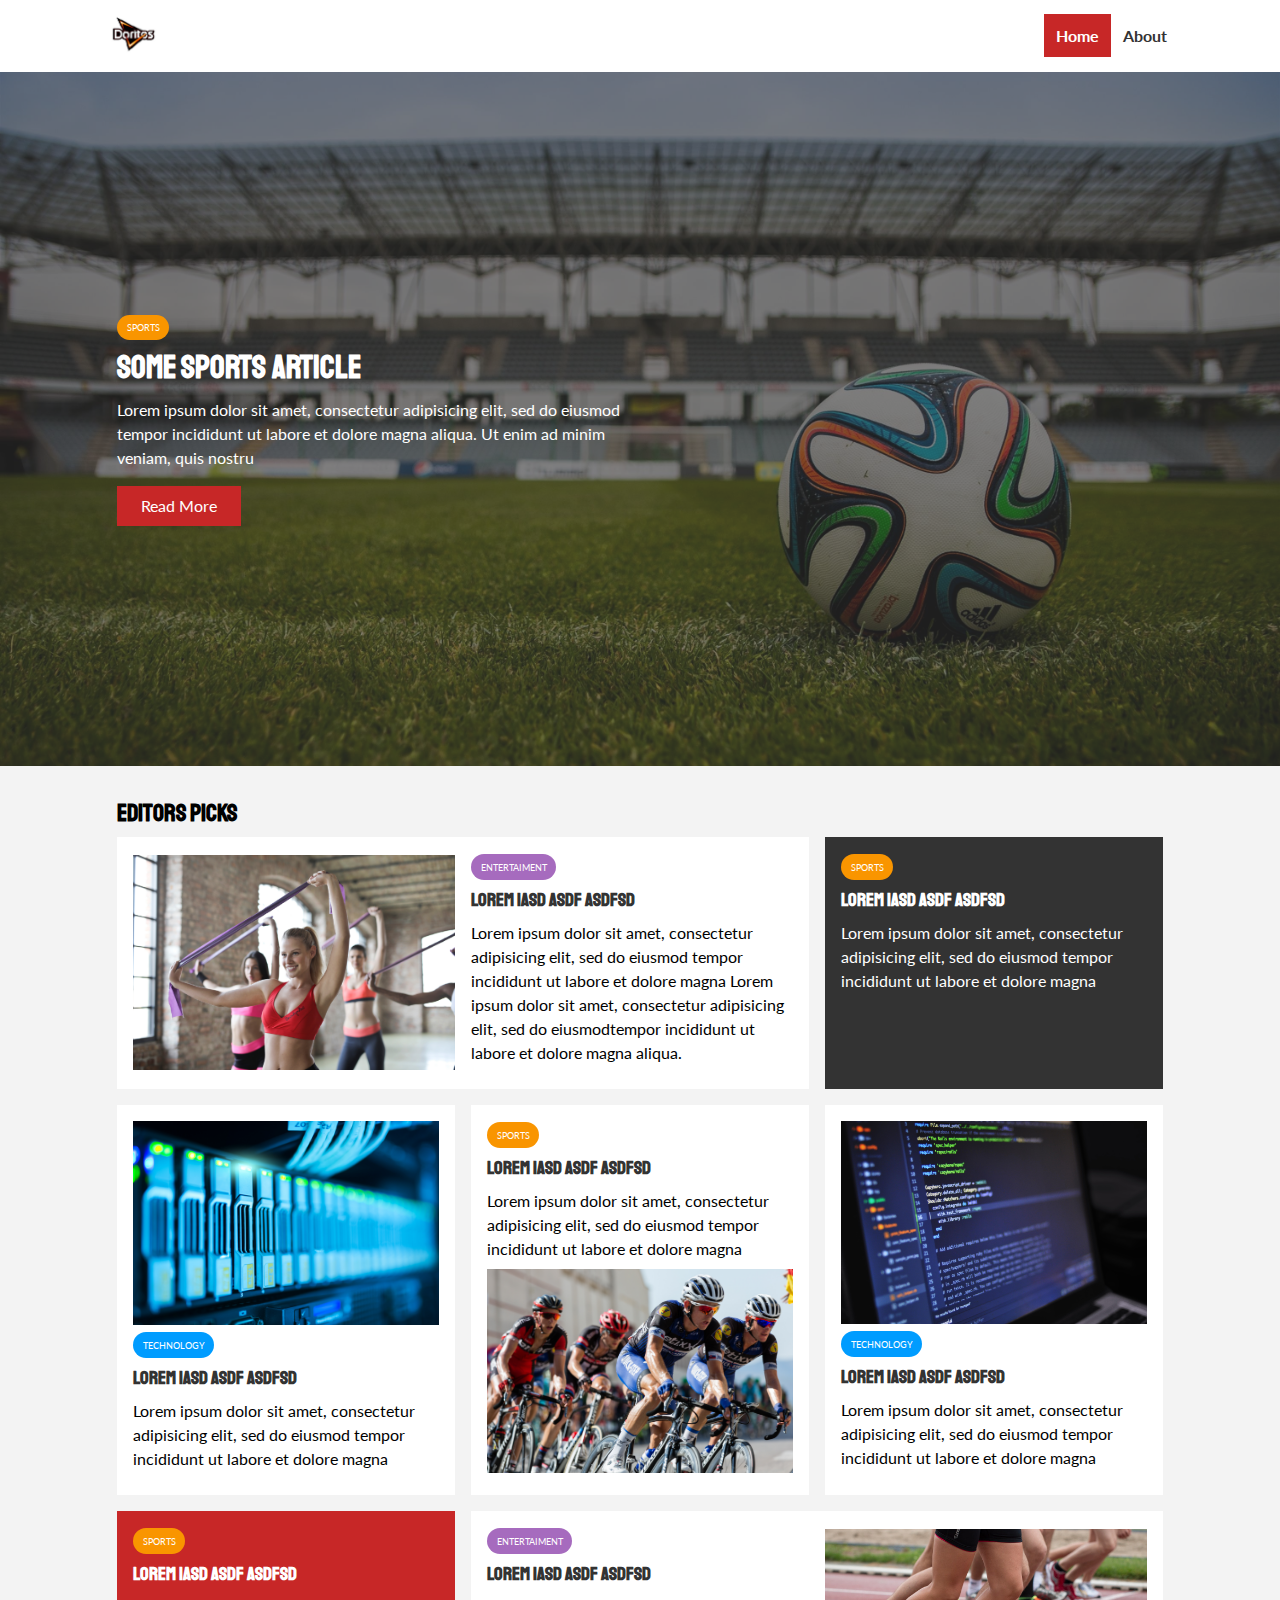
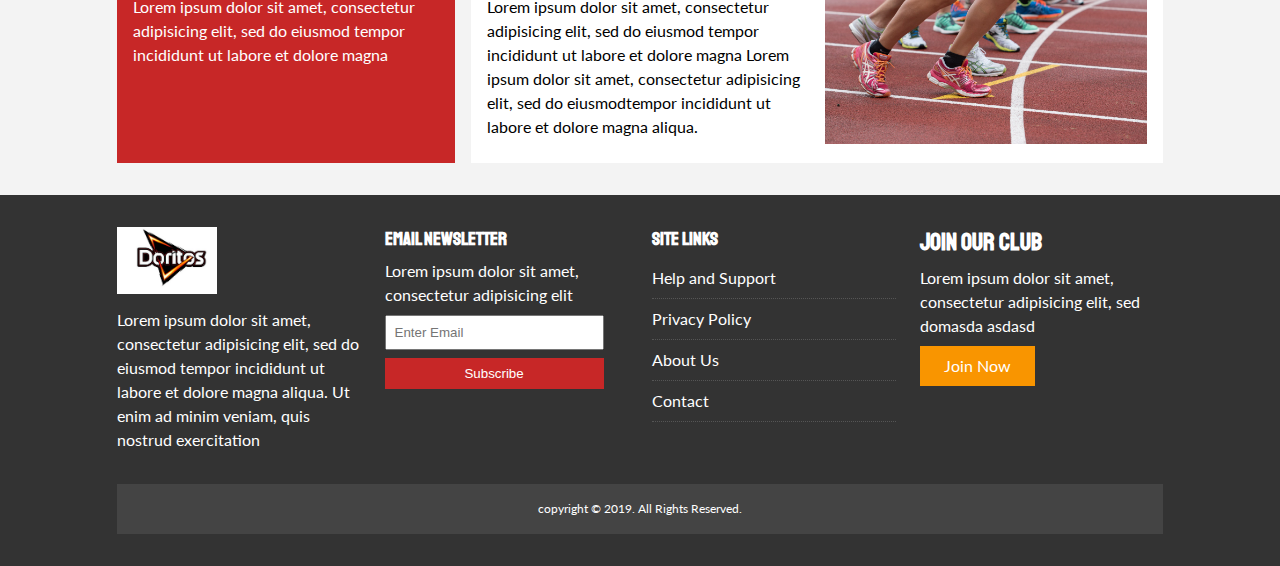
<file: index.html>
<!DOCTYPE html>
<html lang="en">
<head>
	<meta charset="utf-8">
	<meta name="viewport" content="width=device-width, initial-scale=1.0">
	<meta http-equiv="X-UA-Compatible" content="ie=edge">
	<link rel="stylesheet" href="https://use.fontawesome.com/releases/v5.6.3/css/all.css" integrity="sha384-UHRtZLI+pbxtHCWp1t77Bi1L4ZtiqrqD80Kn4Z8NTSRyMA2Fd33n5dQ8lWUE00s/" crossorigin="anonymous">
	<link href="https://fonts.googleapis.com/css?family=Lato|Staatliches&display=swap" rel="stylesheet">
	<link rel="stylesheet" type="text/css" href="css/style.css">
	<link rel="stylesheet" type="text/css" media="screen and (max-width: 768px)" href="css/mobile.css">
	<link rel="shortcut icon" type="image/x-icon" href="favicon.ico">
	<title>News Grid | Latest News</title>
	<style>
	</style>
</head>
<body>
	<nav id="main-nav">
		<div class="container">
			<img src="img/logo.png" alt="NewsGrid" class="logo">
			<div class="social">
				<a href="https://facebook.com" target="_blank"><i class="fab fa-facebook fa-2x"></i></a>
				<a href="https://twitter.com" target="_blank"><i class="fab fa-twitter fa-2x"></i></a>
				<a href="https://instagram.com" target="_blank"><i class="fab fa-instagram fa-2x"></i></a>
				<a href="https://youtube.com" target="_blank"><i class="fab fa-youtube fa-2x"></i></a>
			</div>
			<ul>
				<li><a class="current" href="index.html">Home</a></li>
				<li><a href="about.html">About</a></li>
			</ul>
		</div>
	</nav>

	<!-- showcase -->
	<header id="showcase">
		<div class="container">
			<div class="showcase-container">
				<div class="showcase-content">
					<div class="category category-sports">Sports</div>
					<h1>Some Sports Article</h1>
					<p>Lorem ipsum dolor sit amet, consectetur adipisicing elit, sed do eiusmod
					tempor incididunt ut labore et dolore magna aliqua. Ut enim ad minim veniam,
					quis nostru</p>
					<a href="article.html" class="btn btn-primary">Read More</a>
				</div>
			</div>
		</div>
	</header>

	<!-- home articles -->
	<section id="home-articles" class="py-2">
		<div class="container">
			<h2>Editors picks</h2>
			<div class="articles-container">
				<article class="card">
					<img src="img/articles/ent1.jpg" alt="">
					<div>
						<div class="category category-ent">Entertaiment</div>
						<h3>
							<a href="article.html">lorem iasd asdf asdfsd</a>
						</h3>
						<p>Lorem ipsum dolor sit amet, consectetur adipisicing elit, sed do eiusmod
						tempor incididunt ut labore et dolore magna Lorem ipsum dolor sit amet, consectetur adipisicing elit, sed do eiusmodtempor incididunt ut labore et dolore magna aliqua. 
						</p>
					</div>
				</article>
				<article class="card bg-dark">
						<div class="category category-sports">Sports</div>
						<h3>
							<a href="article.html">lorem iasd asdf asdfsd</a>
						</h3>
						<p>Lorem ipsum dolor sit amet, consectetur adipisicing elit, sed do eiusmod
						tempor incididunt ut labore et dolore magna</p>
				</article>
				<article class="card">
						<img src="img/articles/tech1.jpg" alt="">
						<div class="category category-tech">Technology</div>
						<h3>
							<a href="article.html">lorem iasd asdf asdfsd</a>
						</h3>
						<p>Lorem ipsum dolor sit amet, consectetur adipisicing elit, sed do eiusmod
						tempor incididunt ut labore et dolore magna</p>
				</article>
				<article class="card">
						<div class="category category-sports">Sports</div>
						<h3>
							<a href="article.html">lorem iasd asdf asdfsd</a>
						</h3>
						<p>Lorem ipsum dolor sit amet, consectetur adipisicing elit, sed do eiusmod
						tempor incididunt ut labore et dolore magna</p>
						<img src="img/articles/sports1.jpg" alt="">
				</article>
				<article class="card">
						<img src="img/articles/tech2.jpg" alt="">
						<div class="category category-tech">Technology</div>
						<h3>
							<a href="article.html">lorem iasd asdf asdfsd</a>
						</h3>
						<p>Lorem ipsum dolor sit amet, consectetur adipisicing elit, sed do eiusmod
						tempor incididunt ut labore et dolore magna</p>
				</article>
				<article class="card bg-primary">
						<div class="category category-sports">Sports</div>
						<h3>
							<a href="article.html">lorem iasd asdf asdfsd</a>
						</h3>
						<p>Lorem ipsum dolor sit amet, consectetur adipisicing elit, sed do eiusmod
						tempor incididunt ut labore et dolore magna</p>
				</article>
				<article class="card">
					<div>
						<div class="category category-ent">Entertaiment</div>
						<h3>
							<a href="article.html">lorem iasd asdf asdfsd</a>
						</h3>
						<p>Lorem ipsum dolor sit amet, consectetur adipisicing elit, sed do eiusmod
						tempor incididunt ut labore et dolore magna Lorem ipsum dolor sit amet, consectetur adipisicing elit, sed do eiusmodtempor incididunt ut labore et dolore magna aliqua. 
						</p>
					</div>
					<img src="img/articles/ent2.jpg" alt="">
				</article>
			</div>
		</div>
	</section>
	
	<!-- footer -->
	<footer id="main-footer" class="py-2">
		<div class="container footer-container">
			<div>
				<img src="img/logo.png" alt="NewsGrid">
				<p>Lorem ipsum dolor sit amet, consectetur adipisicing elit, sed do eiusmod
				tempor incididunt ut labore et dolore magna aliqua. Ut enim ad minim veniam,
				quis nostrud exercitation</p>
			</div>
			<div>
				<h3>Email Newsletter</h3>
				<p>Lorem ipsum dolor sit amet, consectetur adipisicing elit</p>
				<form name="contact" method="POST" data-netlify="true" >
					<input type="email" name="email" placeholder="Enter Email">
					<input type="submit" value="Subscribe" class="btn btn-primary">
				</form>
			</div>
			<div>
			<h3>Site links</h3>
				<ul class= list>
					<li><a href="">Help and Support</a></li>
					<li><a href="">Privacy Policy</a></li>
					<li><a href="">About Us</a></li>
					<li><a href="">Contact</a></li>
				</ul>
			</div>
			<div>
				<h2>join our Club</h2>
				<p>Lorem ipsum dolor sit amet, consectetur adipisicing elit, sed domasda
				asdasd</p>
				<a href="" class="btn btn-secondary">Join Now</a>
			</div>
			<div>
				<p>copyright &copy; 2019. All Rights Reserved.</p>
			</div>
			
		</div>
	</footer>
</body>
</html>
</file>
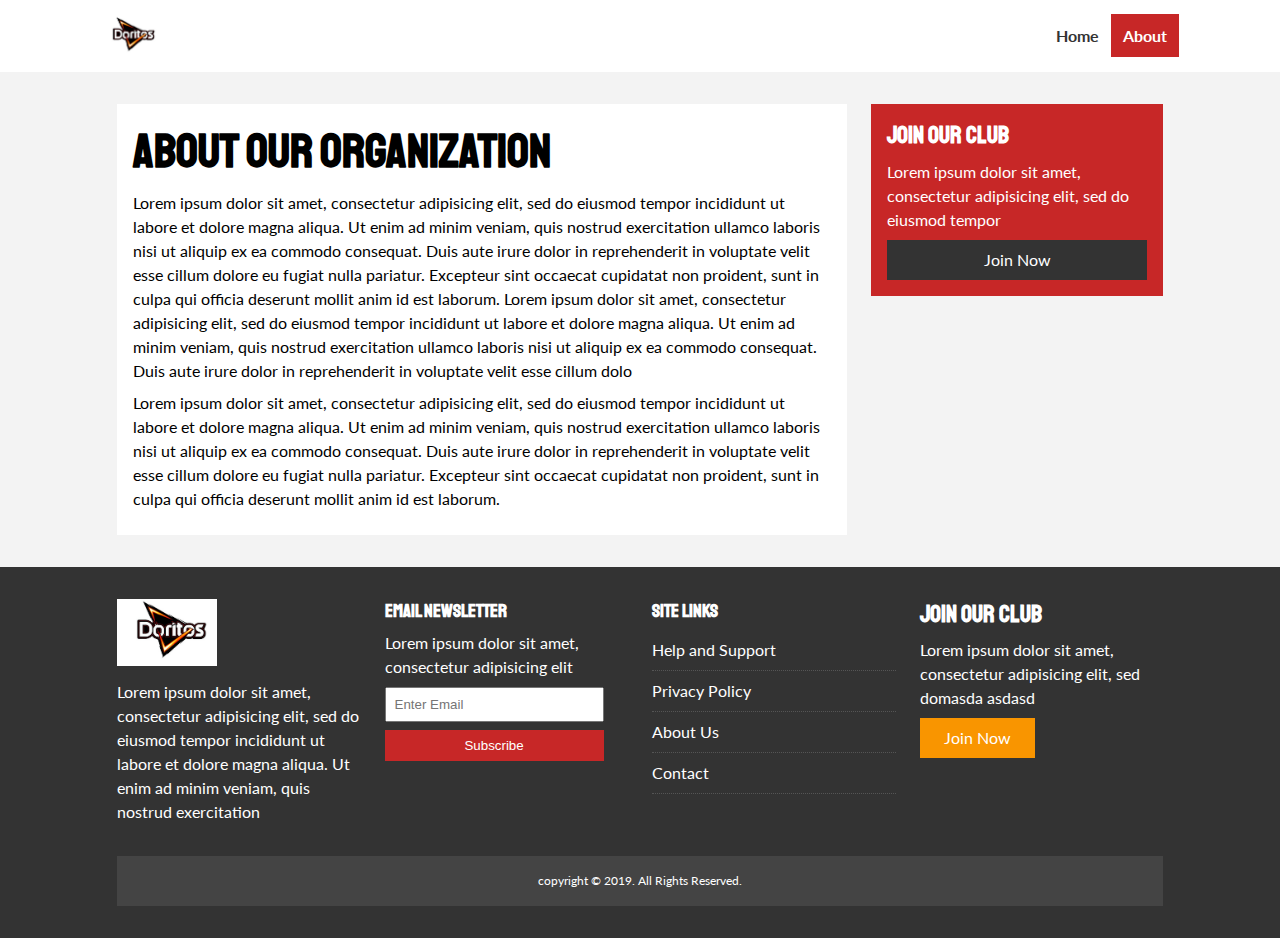
<file: about.html>
<!DOCTYPE html>
<html lang="en">
<head>
	<meta charset="utf-8">
	<meta name="viewport" content="width=device-width, initial-scale=1.0">
	<meta http-equiv="X-UA-Compatible" content="ie=edge">
	<link rel="stylesheet" href="https://use.fontawesome.com/releases/v5.6.3/css/all.css" integrity="sha384-UHRtZLI+pbxtHCWp1t77Bi1L4ZtiqrqD80Kn4Z8NTSRyMA2Fd33n5dQ8lWUE00s/" crossorigin="anonymous">
	<link href="https://fonts.googleapis.com/css?family=Lato|Staatliches&display=swap" rel="stylesheet">
	<link rel="stylesheet" type="text/css" href="css/style.css">
	<link rel="stylesheet" type="text/css" media="screen and (max-width: 768px)" href="css/mobile.css">
	<link rel="shortcut icon" type="image/x-icon" href="favicon.ico">
	<title>News Grid | About</title>
	<style>
	</style>
</head>
<body>
	<nav id="main-nav">
		<div class="container">
			<img src="img/logo.png" alt="NewsGrid" class="logo">
			<div class="social">
				<a href="https://facebook.com" target="_blank"><i class="fab fa-facebook fa-2x"></i></a>
				<a href="https://twitter.com" target="_blank"><i class="fab fa-twitter fa-2x"></i></a>
				<a href="https://instagram.com" target="_blank"><i class="fab fa-instagram fa-2x"></i></a>
				<a href="https://youtube.com" target="_blank"><i class="fab fa-youtube fa-2x"></i></a>
			</div>
			<ul>
				<li><a href="index.html">Home</a></li>
				<li><a class="current" href="about.html">About</a></li>
			</ul>
		</div>
	</nav>

	<section id="about">
		<div class="container">
			<div class="page-container">
				<article class="card">
					<h1 class="l-heading">About Our Organization</h1>
					<p>Lorem ipsum dolor sit amet, consectetur adipisicing elit, sed do eiusmod
					tempor incididunt ut labore et dolore magna aliqua. Ut enim ad minim veniam,
					quis nostrud exercitation ullamco laboris nisi ut aliquip ex ea commodo
					consequat. Duis aute irure dolor in reprehenderit in voluptate velit esse
					cillum dolore eu fugiat nulla pariatur. Excepteur sint occaecat cupidatat non
					proident, sunt in culpa qui officia deserunt mollit anim id est laborum. Lorem ipsum dolor sit amet, consectetur adipisicing elit, sed do eiusmod
					tempor incididunt ut labore et dolore magna aliqua. Ut enim ad minim veniam,
					quis nostrud exercitation ullamco laboris nisi ut aliquip ex ea commodo
					consequat. Duis aute irure dolor in reprehenderit in voluptate velit esse
					cillum dolo</p>
					<p>Lorem ipsum dolor sit amet, consectetur adipisicing elit, sed do eiusmod
					tempor incididunt ut labore et dolore magna aliqua. Ut enim ad minim veniam,
					quis nostrud exercitation ullamco laboris nisi ut aliquip ex ea commodo
					consequat. Duis aute irure dolor in reprehenderit in voluptate velit esse
					cillum dolore eu fugiat nulla pariatur. Excepteur sint occaecat cupidatat non
					proident, sunt in culpa qui officia deserunt mollit anim id est laborum.</p>
				</article>
				<aside class="card bg-primary">
					<h2>join our Club</h2>
					<p>Lorem ipsum dolor sit amet, consectetur adipisicing elit, sed do eiusmod
					tempor</p>	
					<a href="" class="btn btn-dark btn-block">Join Now</a>
				</aside>
			</div>
		</div>
	</section>
	
	<!-- footer -->
	<footer id="main-footer" class="py-2">
		<div class="container footer-container">
			<div>
				<img src="img/logo.png" alt="NewsGrid">
				<p>Lorem ipsum dolor sit amet, consectetur adipisicing elit, sed do eiusmod
				tempor incididunt ut labore et dolore magna aliqua. Ut enim ad minim veniam,
				quis nostrud exercitation</p>
			</div>
			<div>
				<h3>Email Newsletter</h3>
				<p>Lorem ipsum dolor sit amet, consectetur adipisicing elit</p>
				<form name="contact" method="POST" data-netlify="true" >
					<input type="email" name="email" placeholder="Enter Email">
					<input type="submit" value="Subscribe" class="btn btn-primary">
				</form>
			</div>
			<div>
			<h3>Site links</h3>
				<ul class= list>
					<li><a href="">Help and Support</a></li>
					<li><a href="">Privacy Policy</a></li>
					<li><a href="">About Us</a></li>
					<li><a href="">Contact</a></li>
				</ul>
			</div>
			<div>
				<h2>join our Club</h2>
				<p>Lorem ipsum dolor sit amet, consectetur adipisicing elit, sed domasda
				asdasd</p>
				<a href="" class="btn btn-secondary">Join Now</a>
			</div>
			<div>
				<p>copyright &copy; 2019. All Rights Reserved.</p>
			</div>
			
		</div>
	</footer>
</body>
</html>
</file>
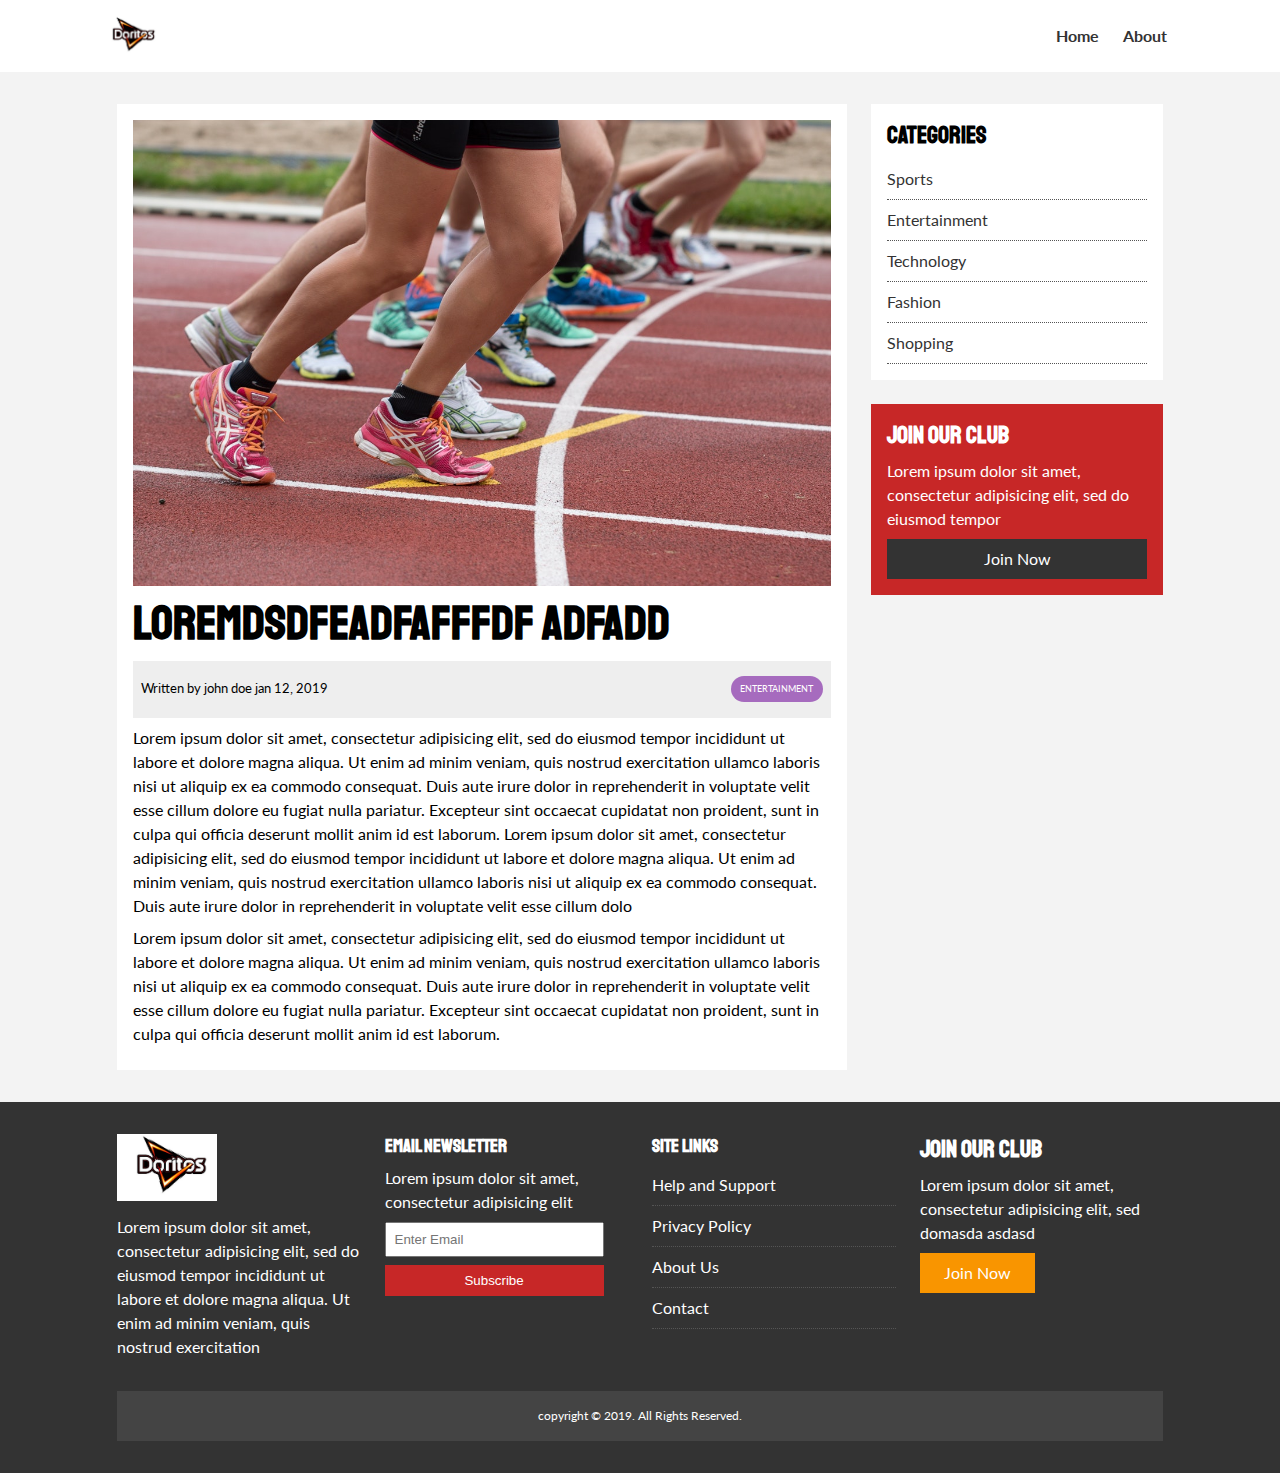
<file: article.html>
<!DOCTYPE html>
<html lang="en">
<head>
	<meta charset="utf-8">
	<meta name="viewport" content="width=device-width, initial-scale=1.0">
	<meta http-equiv="X-UA-Compatible" content="ie=edge">
	<link rel="stylesheet" href="https://use.fontawesome.com/releases/v5.6.3/css/all.css" integrity="sha384-UHRtZLI+pbxtHCWp1t77Bi1L4ZtiqrqD80Kn4Z8NTSRyMA2Fd33n5dQ8lWUE00s/" crossorigin="anonymous">
	<link href="https://fonts.googleapis.com/css?family=Lato|Staatliches&display=swap" rel="stylesheet">
	<link rel="stylesheet" type="text/css" href="css/style.css">
	<link rel="stylesheet" type="text/css" media="screen and (max-width: 768px)" href="css/mobile.css">
	<link rel="shortcut icon" type="image/x-icon" href="favicon.ico">
	<title>News Grid | Latest News</title>
	<style>
	</style>
</head>
<body>
	<nav id="main-nav">
		<div class="container">
			<img src="img/logo.png" alt="NewsGrid" class="logo">
			<div class="social">
				<a href="https://facebook.com" target="_blank"><i class="fab fa-facebook fa-2x"></i></a>
				<a href="https://twitter.com" target="_blank"><i class="fab fa-twitter fa-2x"></i></a>
				<a href="https://instagram.com" target="_blank"><i class="fab fa-instagram fa-2x"></i></a>
				<a href="https://youtube.com" target="_blank"><i class="fab fa-youtube fa-2x"></i></a>
			</div>
			<ul>
				<li><a href="index.html">Home</a></li>
				<li><a href="about.html">About</a></li>
			</ul>
		</div>
	</nav>

	<section id="article">
		<div class="container">
			<div class="page-container">
				<article class="card">
					<img src="img/articles/ent2.jpg">
					<h1 class="l-heading">loremdsdfeadfafffdf adfadd</h1>
					<div class="meta">
						<small>
							<i class="fas fa-user"></i> Written by john doe jan 12, 2019
						</small>
						<div class="category category-ent">Entertainment</div>
					</div>
					<p>Lorem ipsum dolor sit amet, consectetur adipisicing elit, sed do eiusmod
					tempor incididunt ut labore et dolore magna aliqua. Ut enim ad minim veniam,
					quis nostrud exercitation ullamco laboris nisi ut aliquip ex ea commodo
					consequat. Duis aute irure dolor in reprehenderit in voluptate velit esse
					cillum dolore eu fugiat nulla pariatur. Excepteur sint occaecat cupidatat non
					proident, sunt in culpa qui officia deserunt mollit anim id est laborum. Lorem ipsum dolor sit amet, consectetur adipisicing elit, sed do eiusmod
					tempor incididunt ut labore et dolore magna aliqua. Ut enim ad minim veniam,
					quis nostrud exercitation ullamco laboris nisi ut aliquip ex ea commodo
					consequat. Duis aute irure dolor in reprehenderit in voluptate velit esse
					cillum dolo</p>
					<p>Lorem ipsum dolor sit amet, consectetur adipisicing elit, sed do eiusmod
					tempor incididunt ut labore et dolore magna aliqua. Ut enim ad minim veniam,
					quis nostrud exercitation ullamco laboris nisi ut aliquip ex ea commodo
					consequat. Duis aute irure dolor in reprehenderit in voluptate velit esse
					cillum dolore eu fugiat nulla pariatur. Excepteur sint occaecat cupidatat non
					proident, sunt in culpa qui officia deserunt mollit anim id est laborum.</p>
				</article>

				<aside id="categories" class="card">
					<h2>categories</h2>
					<ul class="list">
						<li><a href=""><i class="fas fa-chevron-right"></i> Sports</a></li>
						<li><a href=""><i class="fas fa-chevron-right"></i> Entertainment</a></li>
						<li><a href=""><i class="fas fa-chevron-right"></i> Technology</a></li>
						<li><a href=""><i class="fas fa-chevron-right"></i> Fashion</a></li>
						<li><a href=""><i class="fas fa-chevron-right"></i> Shopping</a></li>
					</ul>
				</aside>
				<aside class="card bg-primary">
					<h2>join our Club</h2>
					<p>Lorem ipsum dolor sit amet, consectetur adipisicing elit, sed do eiusmod
					tempor</p>	
					<a href="" class="btn btn-dark btn-block">Join Now</a>
				</aside>
			</div>
		</div>
	</section>
	
	<!-- footer -->
	<footer id="main-footer" class="py-2">
		<div class="container footer-container">
			<div>
				<img src="img/logo.png" alt="NewsGrid">
				<p>Lorem ipsum dolor sit amet, consectetur adipisicing elit, sed do eiusmod
				tempor incididunt ut labore et dolore magna aliqua. Ut enim ad minim veniam,
				quis nostrud exercitation</p>
			</div>
			<div>
				<h3>Email Newsletter</h3>
				<p>Lorem ipsum dolor sit amet, consectetur adipisicing elit</p>
				<form name="contact" method="POST" data-netlify="true" >
					<input type="email" name="email" placeholder="Enter Email">
					<input type="submit" value="Subscribe" class="btn btn-primary">
				</form>
			</div>
			<div>
			<h3>Site links</h3>
				<ul class= list>
					<li><a href="">Help and Support</a></li>
					<li><a href="">Privacy Policy</a></li>
					<li><a href="">About Us</a></li>
					<li><a href="">Contact</a></li>
				</ul>
			</div>
			<div>
				<h2>join our Club</h2>
				<p>Lorem ipsum dolor sit amet, consectetur adipisicing elit, sed domasda
				asdasd</p>
				<a href="" class="btn btn-secondary">Join Now</a>
			</div>
			<div>
				<p>copyright &copy; 2019. All Rights Reserved.</p>
			</div>
			
		</div>
	</footer>
</body>
</html>
</file>
<file: css/style.css>
:root{
	--primary-color: #c72727;
	--secondary-color: #f99500;
	--light-color: #f3f3f3;
	--dark-color: #333;
	--max-width: 1110px;
}

.category{
	--sports-color: #f99500;
	--ent-color: #a66bbe;
	--tech-color: #009cff;
}

*{
	margin: 0;
	padding: 0;
	box-sizing: border-box;
}

body{
	font-family: 'Lato', sans-serif;
	line-height: 1.5;
	background: var(--light-color);
}

a{
	color: #333;
	text-decoration: none;
}

ul{
	list-style: none;
}

p{
	margin: 0.5rem 0;
}

img{
	width: 100%;
}

h1,h2,h3,h4,h5,h6{
	font-family: 'Staatliches', cursive;
	margin-bottom: .44rem;
	line-height: 1.3;
}

/*utility*/
.container{
	max-width: var(--max-width);
	margin: auto;
	padding: 0 2rem;
	overflow: hidden;
}

.category{
	display: inline-block;
	color: #fff;
	font-size: .55rem;
	text-transform: uppercase;
	padding: 0.4rem 0.6rem;
	border-radius: 15px;
	margin-bottom: 0.5rem;
}

.category-sports{ background: var(--sports-color) }
.category-ent{ background: var(--ent-color) }
.category-tech{ background: var(--tech-color) }

.btn{
	display: inline-block;
	border: none;
	background: var(--dark-color);
	color: #fff;
	padding: 0.5rem 1.5rem; 
}

.btn-light{
	background: var(--light-color);
}

.btn-primary{
	background: var(--primary-color);
}

.btn-secondary{
	background: var(--secondary-color);
}

.btn:hover{
	opacity: 0.9;
}

.btn-block{
	display: block;
	width: 100%;
	text-align: center;
}

.card{
	background: #fff;
	padding: 1rem;
}

.bg-dark{
	background: var(--dark-color);
	color: #fff;
}

.bg-primary{
	background: var(--primary-color);
	color: #fff;	
}
.bg-secondary{
	background: var(--secondary-color);
	color: #fff;	
}

.py-1{ padding: 1.5rem 0 }
.py-2{ padding: 2rem 0 }
.py-3{ padding: 3rem 0 }
.p-1{ padding: 1.5rem }
.p-2{ padding: 2rem }
.p-3{ padding: 3rem }

.l-heading{
	font-size: 3rem;	
}

.list li{
	padding: 0.5rem 0;
	border-bottom: #555 dotted 1px;
}

.list li a:hover{
	color: var(--primary-color) !important;
}

.page-container{
	display: grid;
	grid-template-columns: 5fr 2fr;
	margin: 2rem 0;
	grid-gap: 1.5rem;
}

.page-container > *:first-child{
	grid-row: 1/ span 3;
}

.bg-dark h1,
.bg-dark h2,
.bg-dark h3,
.bg-dark a,
.bg-primary h1,
.bg-primary h2,
.bg-primary h3,
.bg-primary a,
.bg-secondary h1,
.bg-secondary h2,
.bg-secondary h3,
.bg-secondary a{
	color: #fff;
}


/*navigation*/
#main-nav{
	background: #fff;
	position: sticky;
	top: 0;
	z-index: 2;
}

#main-nav .container{
	display: grid;
	grid-template-columns: 6fr 3fr 2fr;
	padding: 1rem;
	align-items: center; 
}

#main-nav .logo{
	width: 60px;
}

#main-nav ul{
	justify-self: end;
	display: flex;
}

#main-nav ul li a{
	padding: 0.75rem;
	font-weight: bold;
}

#main-nav ul li a.current{
	background: var(--primary-color);
	color: #fff;
}

#main-nav ul li a:hover{
	background: var(--light-color);
	color: var(--dark-color);
}

#main-nav .social{
	justify-self: center;	
}

#main-nav .social i{
	color: #777;
	margin-right: .5rem;
}

/*showcase*/
#showcase{
	color: #fff;
	background: #333;
	padding: 2rem;
	position: relative;
}

#showcase:before{
	content: '';
	background: url('../img/showcase.jpg') no-repeat center center/cover;
	position: absolute;
	top: 0;
	left: 0;
	width: 100%;
	height: 100%;
	opacity: 0.4;  
}

#showcase .showcase-container{
	display: grid;
	grid-template-columns: repeat(2, 1fr);
	justify-content: center;
	align-items: center;
	height: 70vh; 
}

#showcase .showcase-content{
	z-index: 1;
}

#showcase .showcase-content p{
	margin-bottom: 1rem;
}

#home-articles .articles-container{
	display: grid;
	grid-template-columns: repeat(3, 1fr);
	grid-gap: 1rem;
}

#home-articles .articles-container > *:first-child,
#home-articles .articles-container > *:last-child{
	display: grid;
	grid-template-columns: repeat(2, 1fr);
	grid-gap: 1rem;
	align-items: center;
	grid-column: 1/ span 2;
} 

#home-articles .articles-container > *:last-child{
	grid-column: 2/ span 2;	
}

#article .meta{
	display: flex;
	justify-content: space-between;
	align-items: center;
	background: #eee;
	padding: 0.5rem;
}

#article .meta .category{
	margin-top: 0.4rem;
}

/*footer*/
#main-footer{
	background: var(--dark-color);
	color: #fff;
}

#main-footer img{
	width: 100px;
}

#main-footer a{
	color: #fff;
}

#main-footer .footer-container{
	display: grid;
	grid-template-columns: repeat(4, 1fr);
	grid-gap: 1.5rem;
}

#main-footer .footer-container > *:last-child{
	background: #444;
	grid-column: 1/span 4;
	padding: .5rem;
	text-align: center;
	font-size: 0.75rem;
}

#main-footer .footer-container input[type='email']{
	width: 90%;
	padding: 0.5rem;
	margin-bottom: 0.5rem;
}

#main-footer .footer-container input[type='submit']{
	width: 90%;
}

#articles{
	display: grid;
	padding: 2rem;
	grid-template-columns: repeat(2, 1fr);
}

#articles .card{
	background: var(--light-color);
}
</file>
<file: css/mobile.css>
/*navigation*/
#main-nav .social{
	display: none;
}

#main-nav .container{
	grid-template-columns: 1fr;
	grid-gap: 1.2rem;
}

#main-nav ul{
	justify-self: center;
}

#main-nav ul,
#main-nav .logo{
	justify-self: center;
}

#main-nav ul li a{
	padding: 0.5rem;
}

#home-articles .articles-container{
	grid-template-columns: repeat(2, 1fr);
}

#home-articles .articles-container >*:first-child,
#home-articles .articles-container >*:last-child{
	grid-template-columns: 1fr;
	grid-column: 1;
}

@media(max-width: 600px){		
	/*stack grid items*/
	#showcase .showcase-container,
	#home-articles .articles-container,
	#main-footer .footer-container{
		grid-template-columns: 1fr;
	}

	#main-footer .footer-container > *:last-child{
		grid-column: 1;
	}

	#main-footer .footer-container > *:first-child,
	#main-footer .footer-container > *:nth-child(2){
		border-bottom: #444 dotted 1px;
		padding-bottom: 1rem;
	}

	.page-container {
		grid-template-columns: 1fr;
		text-align: center;
	}

	.page-container > *:first-child{
		grid-row: 1;
	}
	.l-heading{
		font-size: 2rem;
	}
}
</file>
